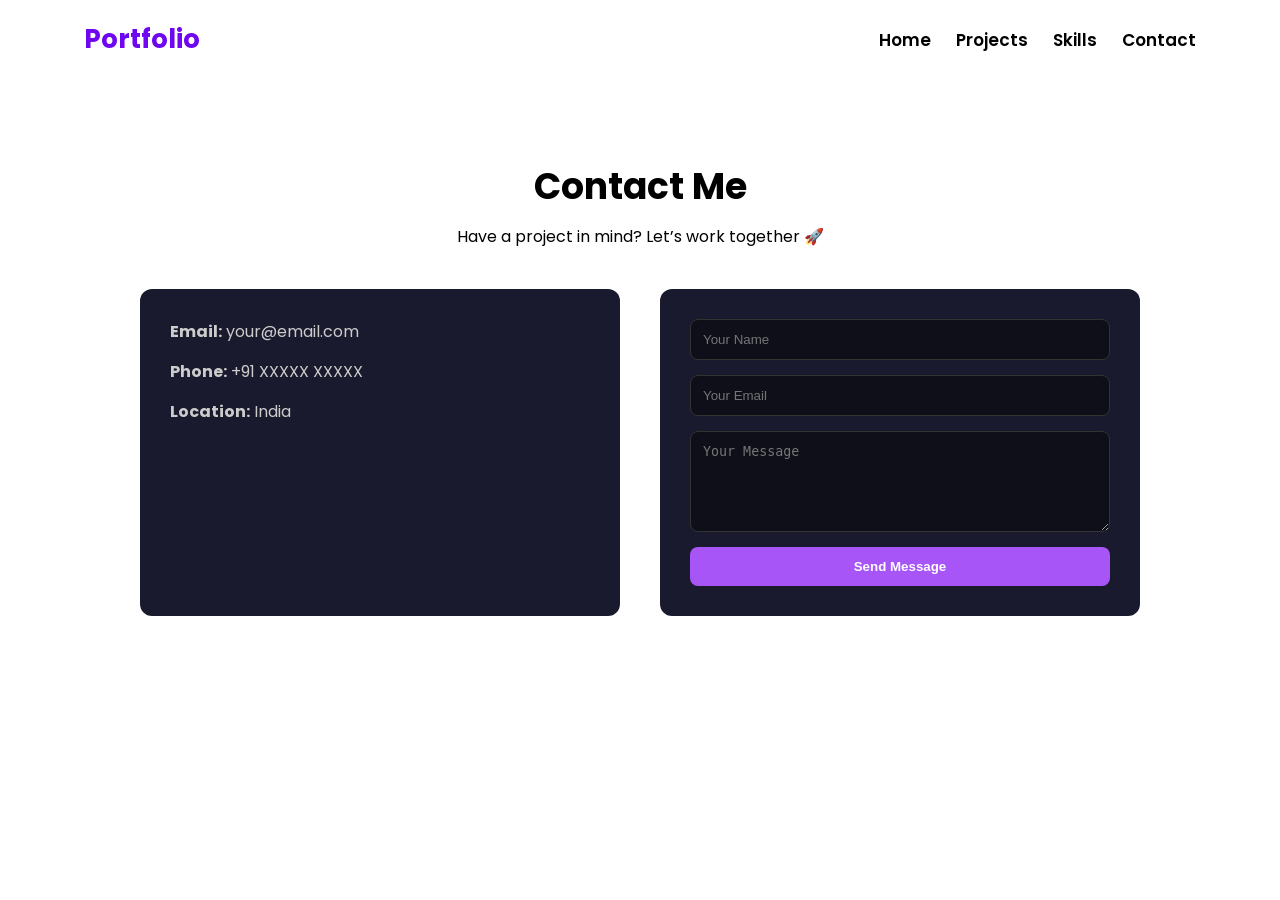
<file: Assest/contact.html>
<!DOCTYPE html>
<html lang="en">

<head>
    <meta charset="UTF-8">
    <meta name="viewport" content="width=device-width, initial-scale=1.0">
    <title>Contact Me</title>

    <!-- Google Font -->
    <link href="https://fonts.googleapis.com/css2?family=Poppins:wght@300;400;600;700&display=swap" rel="stylesheet">

    <style>
        * {
            margin: 0;
            padding: 0;
            box-sizing: border-box;
        }

        body {
            font-family: 'Poppins', sans-serif;
            background: #fff;
            color: #000;
        }

        .container {
            width: 90%;
            max-width: 1200px;
            margin: auto;
            padding: 0 20px;
        }

        .header {
            display: flex;
            justify-content: space-between;
            align-items: center;
            padding: 20px 0;
            position: relative;
        }

        .user {
            font-size: 26px;
            font-family: poppins, sans-serif;
            font-weight: 400;
            font-weight: bold;
            color: #6E06F2;
        }

        .nav {
            display: flex;
            gap: 25px;
        }

        .nav a {
            text-decoration: none;
            color: #000;
            font-size: 17px;
            font-weight: 600;
            font-family: poppins, sans-serif;
            position: relative;
            transition: 0.3s;
        }

        .nav a:hover {
            color: #6E06F2;
        }

        .nav a::after {
            content: "";
            position: absolute;
            width: 0%;
            height: 2px;
            background: #000;
            left: 0;
            bottom: -5px;
            transition: 0.3s;
        }

        .nav a:hover::after {
            width: 100%;
        }

        .menu-toggle {
            display: none;
            font-size: 28px;
            cursor: pointer;
            color: #6E06F2;
        }

        .contact {
            padding: 80px 20px;
            text-align: center;
        }

        .contact h2 {
            font-size: 36px;
            margin-bottom: 10px;
        }

        .contact-subtext {
            color: #000;
            margin-bottom: 40px;
        }

        .contact-container {
            display: flex;
            gap: 40px;
            justify-content: center;
            align-items: stretch;
            max-width: 1000px;
            margin: auto;
        }

        /* LEFT */
        .contact-info {
            flex: 1;
            text-align: left;
            background: #1a1a2e;
            padding: 30px;
            border-radius: 12px;
        }

        .contact-info p {
            margin-bottom: 15px;
            color: #ccc;
        }

        /* RIGHT FORM */
        .contact-form {
            flex: 1;
            display: flex;
            flex-direction: column;
            gap: 15px;
            background: #1a1a2e;
            padding: 30px;
            border-radius: 12px;
        }

        .contact-form input,
        .contact-form textarea {
            padding: 12px;
            border-radius: 8px;
            border: none;
            outline: none;
            background: #0f0f1a;
            color: white;
            border: 1px solid #333;
            transition: 0.3s;
        }

        .contact-form input:focus,
        .contact-form textarea:focus {
            border-color: #a855f7;
        }

        /* BUTTON */
        .contact-form button {
            padding: 12px;
            background: #a855f7;
            border: none;
            border-radius: 8px;
            color: white;
            font-weight: 600;
            cursor: pointer;
            transition: 0.3s;
        }

        .contact-form button:hover {
            background: #9333ea;
            transform: translateY(-2px);
        }

        @media (max-width: 768px) {

            .menu-toggle {
                display: block;
            }

            .nav {
                position: absolute;
                top: 70px;
                right: 0;
                width: 100%;
                background: #fff;
                flex-direction: column;
                align-items: center;
                display: none;
                padding: 20px 0;
                border-radius: 10px;
            }

            .nav a {
                padding: 12px;
                font-size: 18px;
            }

            .nav.active {
                display: flex;
            }
        }

        html {
            scroll-behavior: smooth;
        }

        .btn {
            padding: 10px 20px;
            background: #000;
            color: white;
            border: none;
            border-radius: 6px;
            cursor: pointer;
            transition: 0.3s;
        }

        .btn:hover {
            background: #6E06F2;
        }

        /* RESPONSIVE */
        @media (max-width: 768px) {
            .contact-container {
                flex-direction: column;
            }

            .contact-info {
                text-align: center;
            }
        }
    </style>
</head>

<body>
    <div class="container">
        <div class="header">
            <div class="user">Portfolio</div>
            <div class="menu-toggle" id="menu-toggle">
                ☰
            </div>
            <div class="nav" id="nav">
                <a href="http://127.0.0.1:5500/index.html">Home</a>
                <a href="#projects">Projects</a>
                <a href="#skills">Skills</a>
                <a href="#">Contact</a>
            </div>
        </div>

        <section id="contact" class="contact">

            <h2>Contact Me</h2>
            <p class="contact-subtext">
                Have a project in mind? Let’s work together 🚀
            </p>

            <div class="contact-container">

                <!-- LEFT INFO -->
                <div class="contact-info">
                    <p><strong>Email:</strong> your@email.com</p>
                    <p><strong>Phone:</strong> +91 XXXXX XXXXX</p>
                    <p><strong>Location:</strong> India</p>
                </div>

                <!-- RIGHT FORM -->
                <form class="contact-form">

                    <input type="text" placeholder="Your Name" required>
                    <input type="email" placeholder="Your Email" required>
                    <textarea placeholder="Your Message" rows="5" required></textarea>

                    <button type="submit" id="message">Send Message</button>

                </form>

            </div>

        </section>
        <script>
            const messageBtn = document.getElementById('message');

            messageBtn.addEventListener('click', function (e) {
                e.preventDefault();
                alert('Message sent successfully!');
            });

            const menuToggle = document.getElementById("menu-toggle");
            const nav = document.getElementById("nav");

            // Toggle menu
            menuToggle.addEventListener("click", () => {
                nav.classList.toggle("active");
            });

            // Close menu when clicking a link (mobile UX upgrade)
            document.querySelectorAll(".nav a").forEach(link => {
                link.addEventListener("click", () => {
                    nav.classList.remove("active");
                });
            });

            menuToggle.addEventListener("click", () => {
                nav.classList.toggle("active");
                menuToggle.classList.toggle("active");
            });
        </script>

</body>

</html>
</file>
